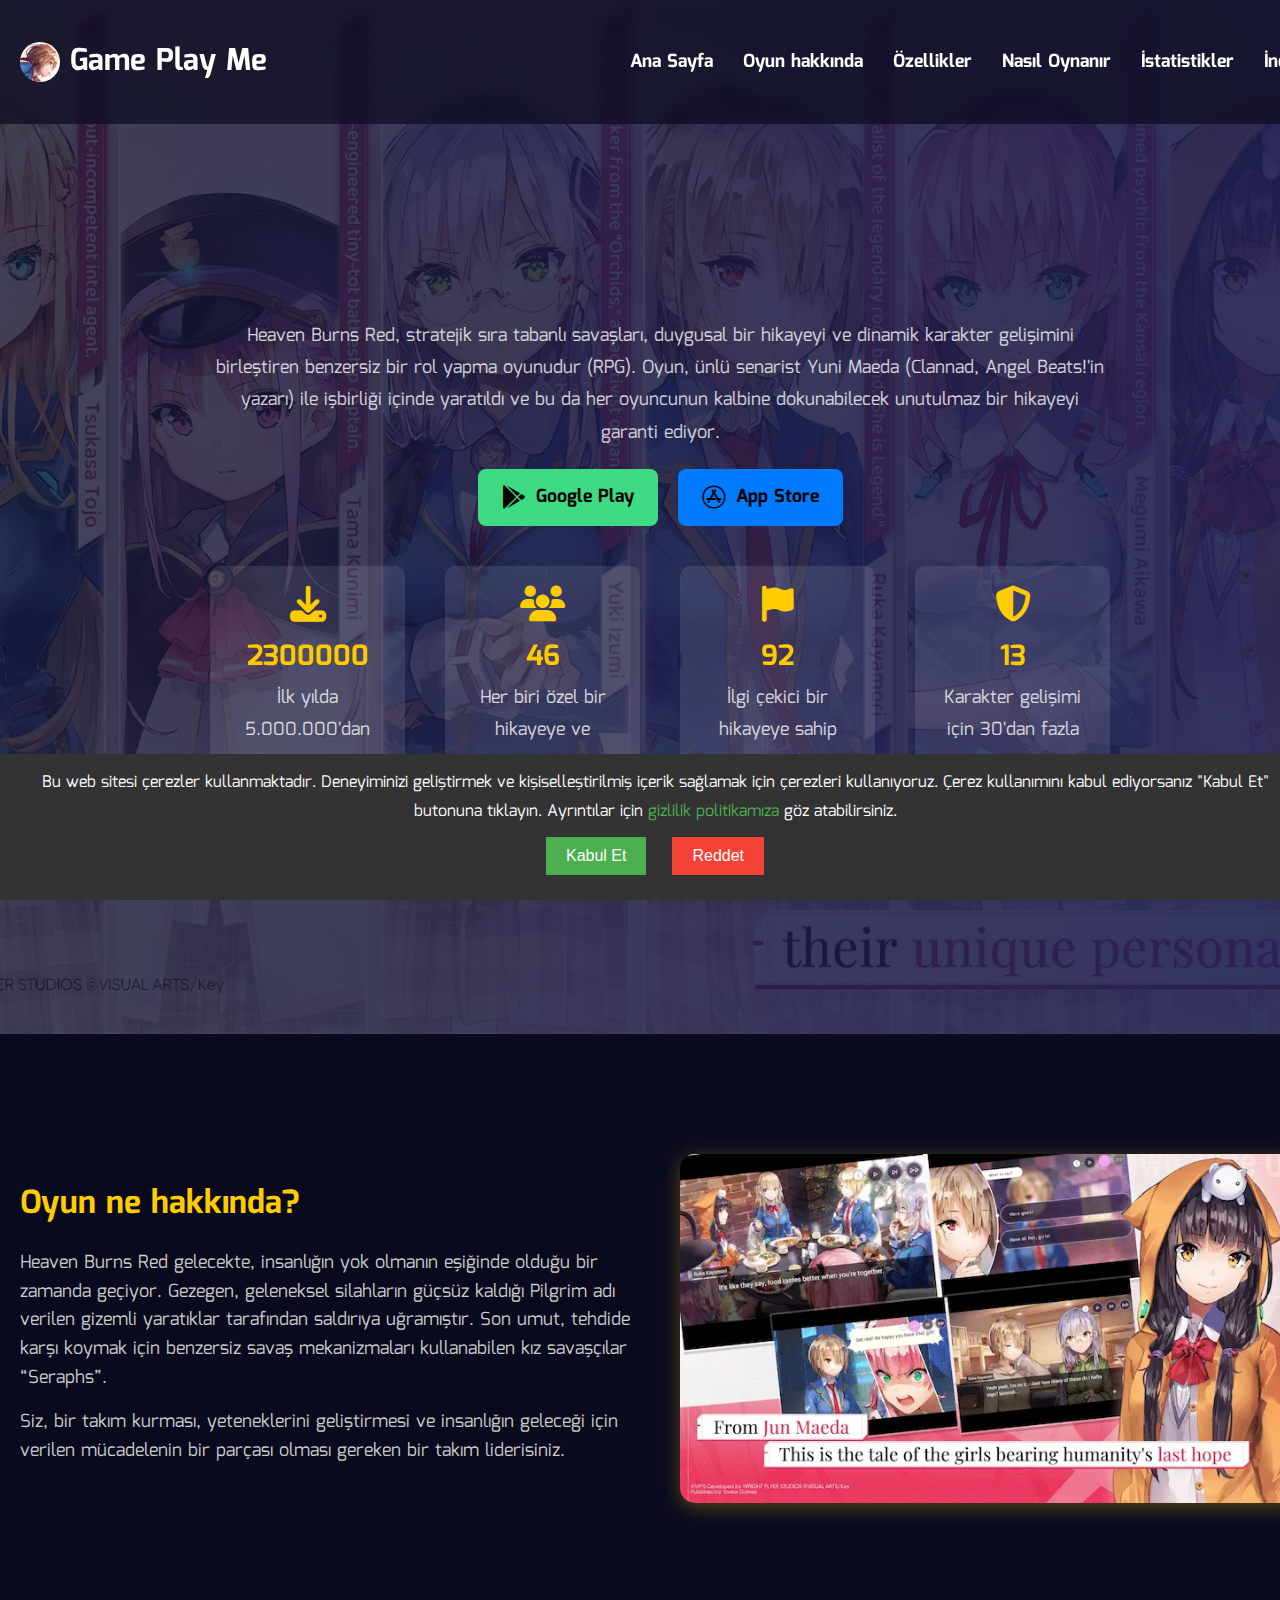
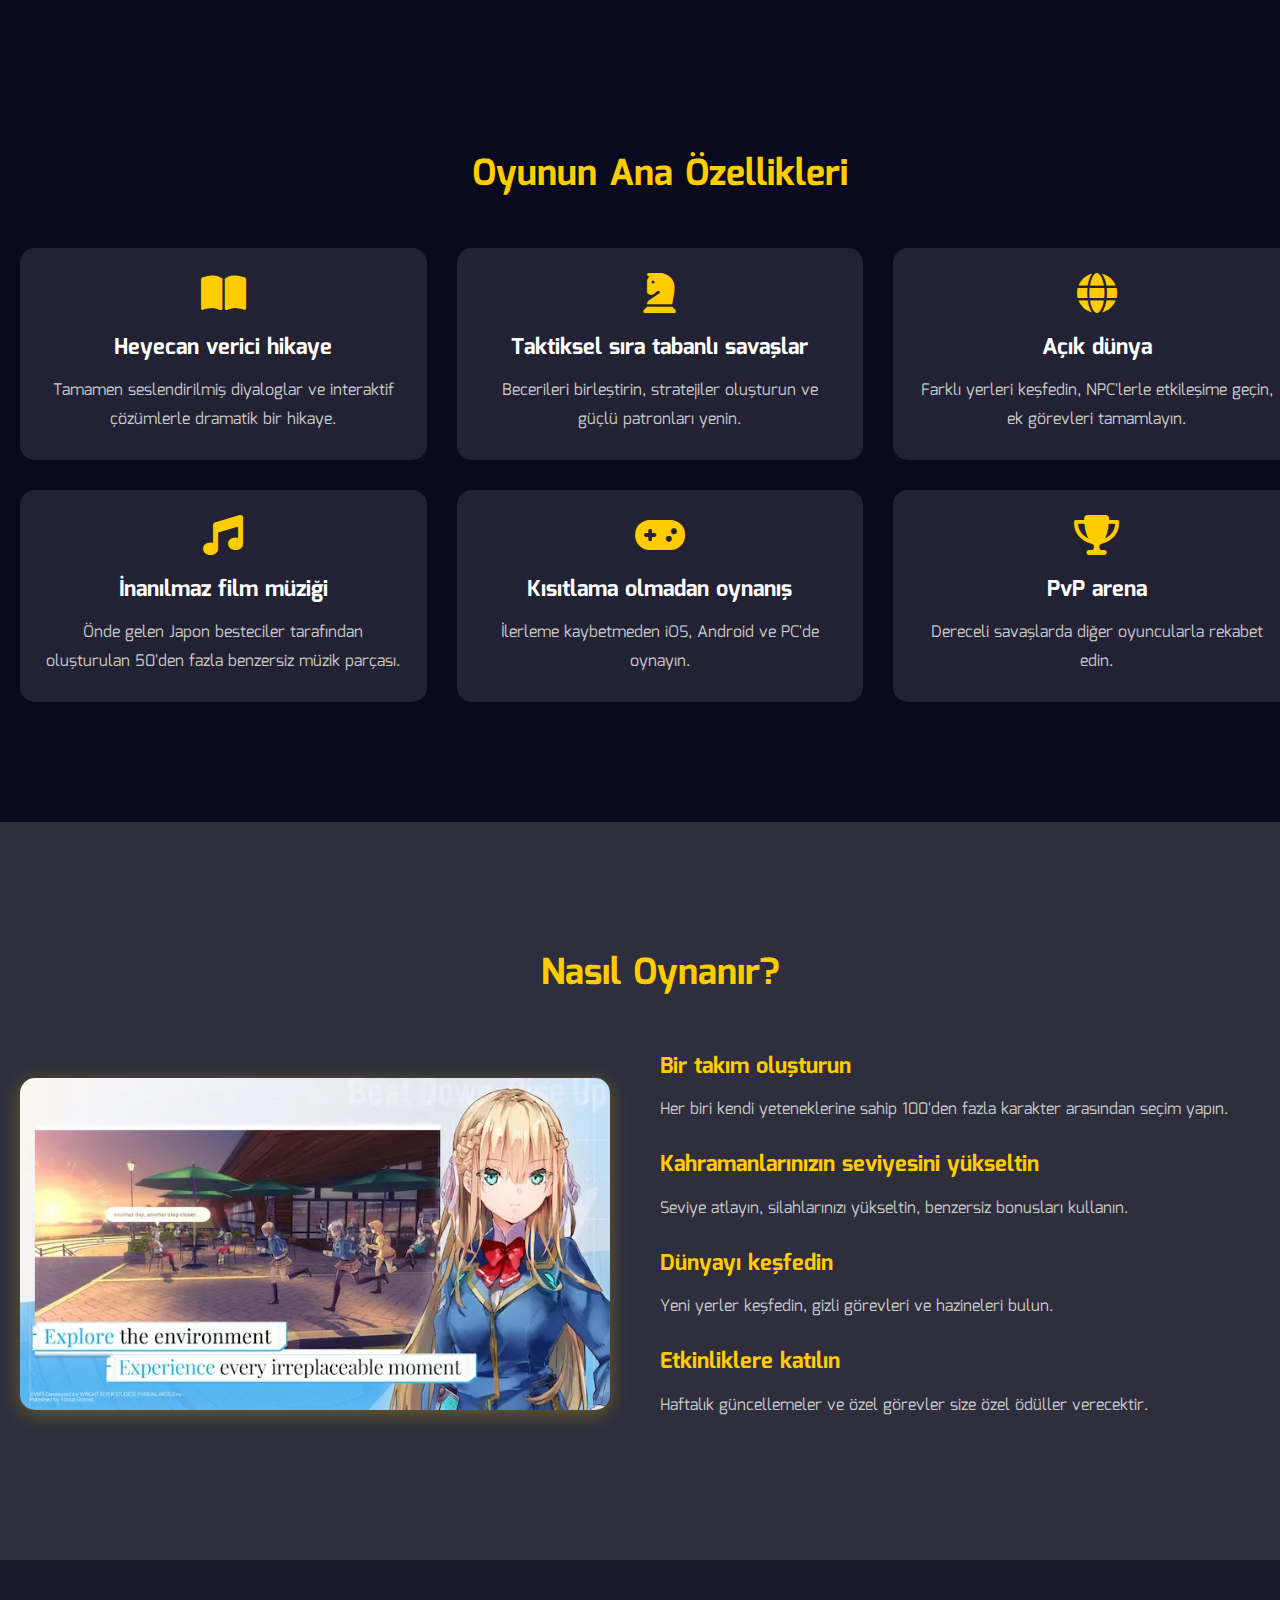
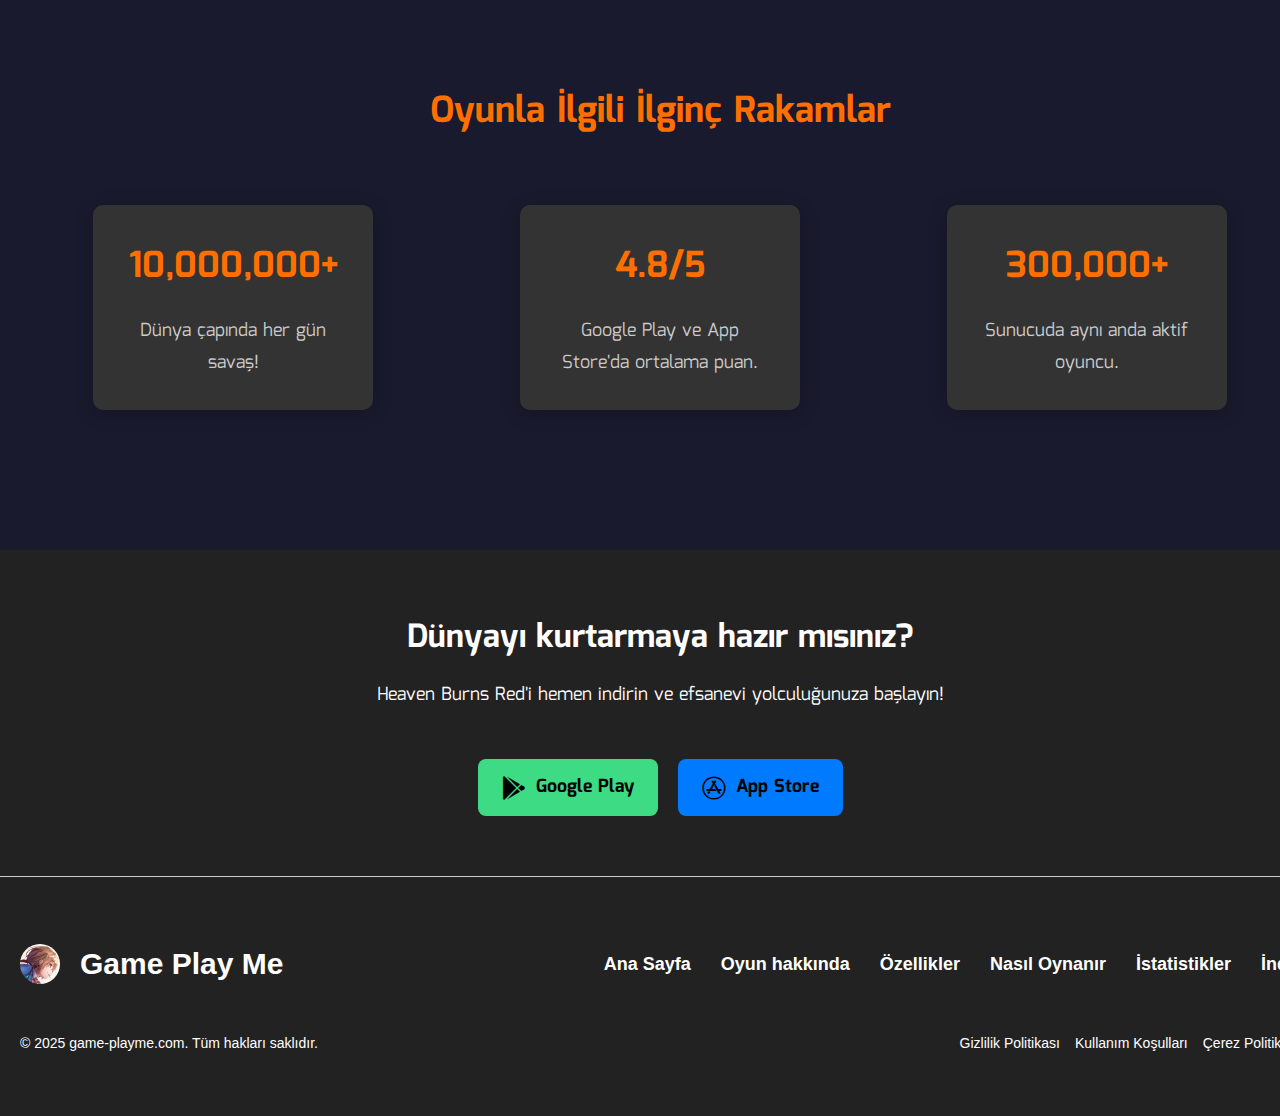
<file: index.html>
<!DOCTYPE html>
<html lang="tr">
  <head>
    <meta charset="UTF-8" />
    <meta name="viewport" content="width=device-width, initial-scale=1.0" />
    <meta
      name="description"
      content="Heaven Burns Red, efsanevi bir hikaye anlatımı ve stratejik RPG savaşlarını bir araya getiren sürükleyici bir mobil oyundur. Dünya yok olmanın eşiğindeyken, kahramanlarla dolu bir yolculuğa çıkın ve insanlığın kaderini değiştirin!"
    />
    <meta
      name="keywords"
      content="Heaven Burns Red, RPG, strateji oyunu, mobil oyun, anime oyunu, hikaye tabanlı oyun, savaş, karakter geliştirme, bilim kurgu, kahramanlar"
    />
    <meta name="author" content="Heaven Burns Red Takımı" />

    <meta
      property="og:title"
      content="Heaven Burns Red – Efsanevi Hikaye ve Stratejik Savaş RPG'si"
    />
    <meta name="robots" content="index, follow" />
    <link rel="shortcut icon" href="./img/logo.webp" type="image/x-icon" />
    <link rel="stylesheet" href="style.css" />
    <title>Heaven Burns Red – Efsanevi Hikaye ve Stratejik Savaş RPG'si</title>
    <script src="https://cdnjs.cloudflare.com/ajax/libs/gsap/3.12.2/gsap.min.js"></script>
  </head>
  <body>
    <header>
      <div class="container">
        <div class="header">
          <div class="logo">
            <a href="/"
              ><img src="./img/logo.webp" alt="Logo" loading="lazy" />Game Play
              Me</a
            >
          </div>
          <div class="menu">
            <nav id="nav-menu">
              <a href="/">Ana Sayfa</a>
              <a href="/#about">Oyun hakkında</a>
              <a href="/#features">Özellikler</a>
              <a href="/#how-to-play">Nasıl Oynanır</a>
              <a href="/#game-stats">İstatistikler</a>
              <a href="/#download">İndir</a>
            </nav>
          </div>

          <div class="burger-menu" id="burger-menu">
            <span class="burger-line"></span>
            <span class="burger-line"></span>
            <span class="burger-line"></span>
          </div>
        </div>
      </div>
    </header>
    <main>
      <section class="hero">
        <div class="container">
          <div class="hero-container">
            <div class="hero-text">
              <h1>Heaven Burns Red - Gelecek için mücadele hikayeniz!</h1>
              <p>
                Heaven Burns Red, stratejik sıra tabanlı savaşları, duygusal bir
                hikayeyi ve dinamik karakter gelişimini birleştiren benzersiz
                bir rol yapma oyunudur (RPG). Oyun, ünlü senarist Yuni Maeda
                (Clannad, Angel Beats!'in yazarı) ile işbirliği içinde yaratıldı
                ve bu da her oyuncunun kalbine dokunabilecek unutulmaz bir
                hikayeyi garanti ediyor.
              </p>
            </div>
            <div class="hero-button">
              <a
                target="_blank"
                class="button google-play"
                href="https://play.google.com/store/apps/details?id=com.YoStarEN.HBR"
              >
                <i class="fab fa-google-play"></i> Google Play
              </a>
              <a
                target="_blank"
                class="button app-store"
                href="https://apps.apple.com/us/app/heaven-burns-red/id6630372362"
              >
                <i class="fab fa-app-store"></i> App Store
              </a>
            </div>
            <div class="hero-stats">
              <div class="stat-item">
                <i class="fas fa-download"></i>
                <div class="stat-number" data-target="5000000">0</div>
                <p>İlk yılda 5.000.000'dan fazla indirildi!</p>
              </div>
              <div class="stat-item">
                <i class="fas fa-users"></i>
                <div class="stat-number" data-target="100">0</div>
                <p>
                  Her biri özel bir hikayeye ve becerilere sahip 100'den fazla
                  karakter.
                </p>
              </div>
              <div class="stat-item">
                <i class="fas fa-flag"></i>
                <div class="stat-number" data-target="200">0</div>
                <p>
                  İlgi çekici bir hikayeye sahip 200'den fazla kampanya
                  seviyesi.
                </p>
              </div>
              <div class="stat-item">
                <i class="fas fa-shield-alt"></i>
                <div class="stat-number" data-target="30">0</div>
                <p>
                  Karakter gelişimi için 30'dan fazla silah ve ekipman türü.
                </p>
              </div>
            </div>
          </div>
        </div>
      </section>
      <section id="about" class="about">
        <div class="container">
          <div class="about-container">
            <div class="about-text">
              <h2>Oyun ne hakkında?</h2>
              <p>
                Heaven Burns Red gelecekte, insanlığın yok olmanın eşiğinde
                olduğu bir zamanda geçiyor. Gezegen, geleneksel silahların
                güçsüz kaldığı Pilgrim adı verilen gizemli yaratıklar tarafından
                saldırıya uğramıştır. Son umut, tehdide karşı koymak için
                benzersiz savaş mekanizmaları kullanabilen kız savaşçılar
                “Seraphs”.
              </p>
              <p>
                Siz, bir takım kurması, yeteneklerini geliştirmesi ve insanlığın
                geleceği için verilen mücadelenin bir parçası olması gereken bir
                takım liderisiniz.
              </p>
            </div>
            <div class="about-img">
              <img src="./img/about.webp" alt="About image" loading="lazy" />
            </div>
          </div>
        </div>
      </section>
      <section id="features" class="features">
        <div class="container">
          <h2 class="section-title">Oyunun Ana Özellikleri</h2>
          <div class="features-grid">
            <div class="feature-item">
              <i class="fas fa-book-open"></i>
              <h3>Heyecan verici hikaye</h3>
              <p>
                Tamamen seslendirilmiş diyaloglar ve interaktif çözümlerle
                dramatik bir hikaye.
              </p>
            </div>
            <div class="feature-item">
              <i class="fas fa-chess-knight"></i>
              <h3>Taktiksel sıra tabanlı savaşlar</h3>
              <p>
                Becerileri birleştirin, stratejiler oluşturun ve güçlü
                patronları yenin.
              </p>
            </div>
            <div class="feature-item">
              <i class="fas fa-globe"></i>
              <h3>Açık dünya</h3>
              <p>
                Farklı yerleri keşfedin, NPC'lerle etkileşime geçin, ek
                görevleri tamamlayın.
              </p>
            </div>
            <div class="feature-item">
              <i class="fas fa-music"></i>
              <h3>İnanılmaz film müziği</h3>
              <p>
                Önde gelen Japon besteciler tarafından oluşturulan 50'den fazla
                benzersiz müzik parçası.
              </p>
            </div>
            <div class="feature-item">
              <i class="fas fa-gamepad"></i>
              <h3>Kısıtlama olmadan oynanış</h3>
              <p>İlerleme kaybetmeden iOS, Android ve PC'de oynayın.</p>
            </div>
            <div class="feature-item">
              <i class="fas fa-trophy"></i>
              <h3>PvP arena</h3>
              <p>Dereceli savaşlarda diğer oyuncularla rekabet edin.</p>
            </div>
          </div>
        </div>
      </section>
      <section id="how-to-play" class="how-to-play">
        <div class="container">
          <h2 class="section-title">Nasıl Oynanır?</h2>
          <div class="how-to-play-content">
            <div class="how-to-play-img">
              <img
                src="./img/how-to-play.webp"
                alt="How to play - image"
                loading="lazy"
              />
            </div>
            <div class="how-to-play-text">
              <div class="how-to-item">
                <h3>Bir takım oluşturun</h3>
                <p>
                  Her biri kendi yeteneklerine sahip 100'den fazla karakter
                  arasından seçim yapın.
                </p>
              </div>
              <div class="how-to-item">
                <h3>Kahramanlarınızın seviyesini yükseltin</h3>
                <p>
                  Seviye atlayın, silahlarınızı yükseltin, benzersiz bonusları
                  kullanın.
                </p>
              </div>
              <div class="how-to-item">
                <h3>Dünyayı keşfedin</h3>
                <p>
                  Yeni yerler keşfedin, gizli görevleri ve hazineleri bulun.
                </p>
              </div>
              <div class="how-to-item">
                <h3>Etkinliklere katılın</h3>
                <p>
                  Haftalık güncellemeler ve özel görevler size özel ödüller
                  verecektir.
                </p>
              </div>
            </div>
          </div>
        </div>
      </section>
      <section id="game-stats" class="unique-game-stats">
        <div class="container">
          <h2 class="stats-title">Oyunla İlgili İlginç Rakamlar</h2>
          <div class="stats-content">
            <div class="stat-box">
              <div class="stat-figure" data-target="10000000">10,000,000+</div>
              <p>Dünya çapında her gün savaş!</p>
            </div>
            <div class="stat-box">
              <div class="stat-figure" data-target="4.8">4.8/5</div>
              <p>Google Play ve App Store'da ortalama puan.</p>
            </div>
            <div class="stat-box">
              <div class="stat-figure" data-target="300000">300,000+</div>
              <p>Sunucuda aynı anda aktif oyuncu.</p>
            </div>
          </div>
        </div>
      </section>
      <section id="download" class="download">
        <div class="container">
          <div class="download-container">
            <div class="download-text">
              <h2>Dünyayı kurtarmaya hazır mısınız?</h2>
              <p>
                Heaven Burns Red'i hemen indirin ve efsanevi yolculuğunuza
                başlayın!
              </p>
            </div>
            <div class="hero-button">
              <a
                target="_blank"
                class="button google-play"
                href="https://play.google.com/store/apps/details?id=com.YoStarEN.HBR"
              >
                <i class="fab fa-google-play"></i> Google Play
              </a>
              <a
                target="_blank"
                class="button app-store"
                href="https://apps.apple.com/us/app/heaven-burns-red/id6630372362"
              >
                <i class="fab fa-app-store"></i> App Store
              </a>
            </div>
          </div>
        </div>
      </section>
    </main>
    <footer class="footer">
      <div class="container">
        <div class="header">
          <div class="logo">
            <a href="/"
              ><img src="./img/logo.webp" alt="Logo" loading="lazy" />Game Play
              Me</a
            >
          </div>
          <div class="menu">
            <nav id="nav-menu">
              <a href="/">Ana Sayfa</a>
              <a href="/#about">Oyun hakkında</a>
              <a href="/#features">Özellikler</a>
              <a href="/#how-to-play">Nasıl Oynanır</a>
              <a href="/#game-stats">İstatistikler</a>
              <a href="/#download">İndir</a>
            </nav>
          </div>
        </div>
        <div class="container-footer">
          <p>© 2025 game-playme.com. Tüm hakları saklıdır.</p>
          <div class="policy-menu">
            <nav>
              <a href="/privacy.html">Gizlilik Politikası </a
              ><a href="/terms.html">Kullanım Koşulları</a
              ><a href="/cookie.html">Çerez Politikası</a>
            </nav>
          </div>
        </div>
      </div>
    </footer>
    <div id="cookie-banner">
      <p>
        Bu web sitesi çerezler kullanmaktadır. Deneyiminizi geliştirmek ve
        kişiselleştirilmiş içerik sağlamak için çerezleri kullanıyoruz. Çerez
        kullanımını kabul ediyorsanız "Kabul Et" butonuna tıklayın. Ayrıntılar
        için
        <a href="/privacy.html" style="color: #4caf50">gizlilik politikamıza</a>
        göz atabilirsiniz.
      </p>
      <button id="accept-button">Kabul Et</button>
      <button id="decline-button" class="decline">Reddet</button>
    </div>

    <script>
      // Çerez onay durumu kontrol etme
      window.onload = function () {
        if (!localStorage.getItem("cookiesAccepted")) {
          document.getElementById("cookie-banner").style.display = "block";
        }
      };

      // Kabul et butonuna tıklandığında çerezleri kabul et
      document.getElementById("accept-button").onclick = function () {
        localStorage.setItem("cookiesAccepted", "true");
        document.getElementById("cookie-banner").style.display = "none";
      };

      // Reddet butonuna tıklandığında çerezleri reddet
      document.getElementById("decline-button").onclick = function () {
        localStorage.setItem("cookiesAccepted", "false");
        document.getElementById("cookie-banner").style.display = "none";
      };
    </script>
    <script src="burger.js" async></script>
    <script src="stat.js" async></script>
  </body>
</html>
</file>
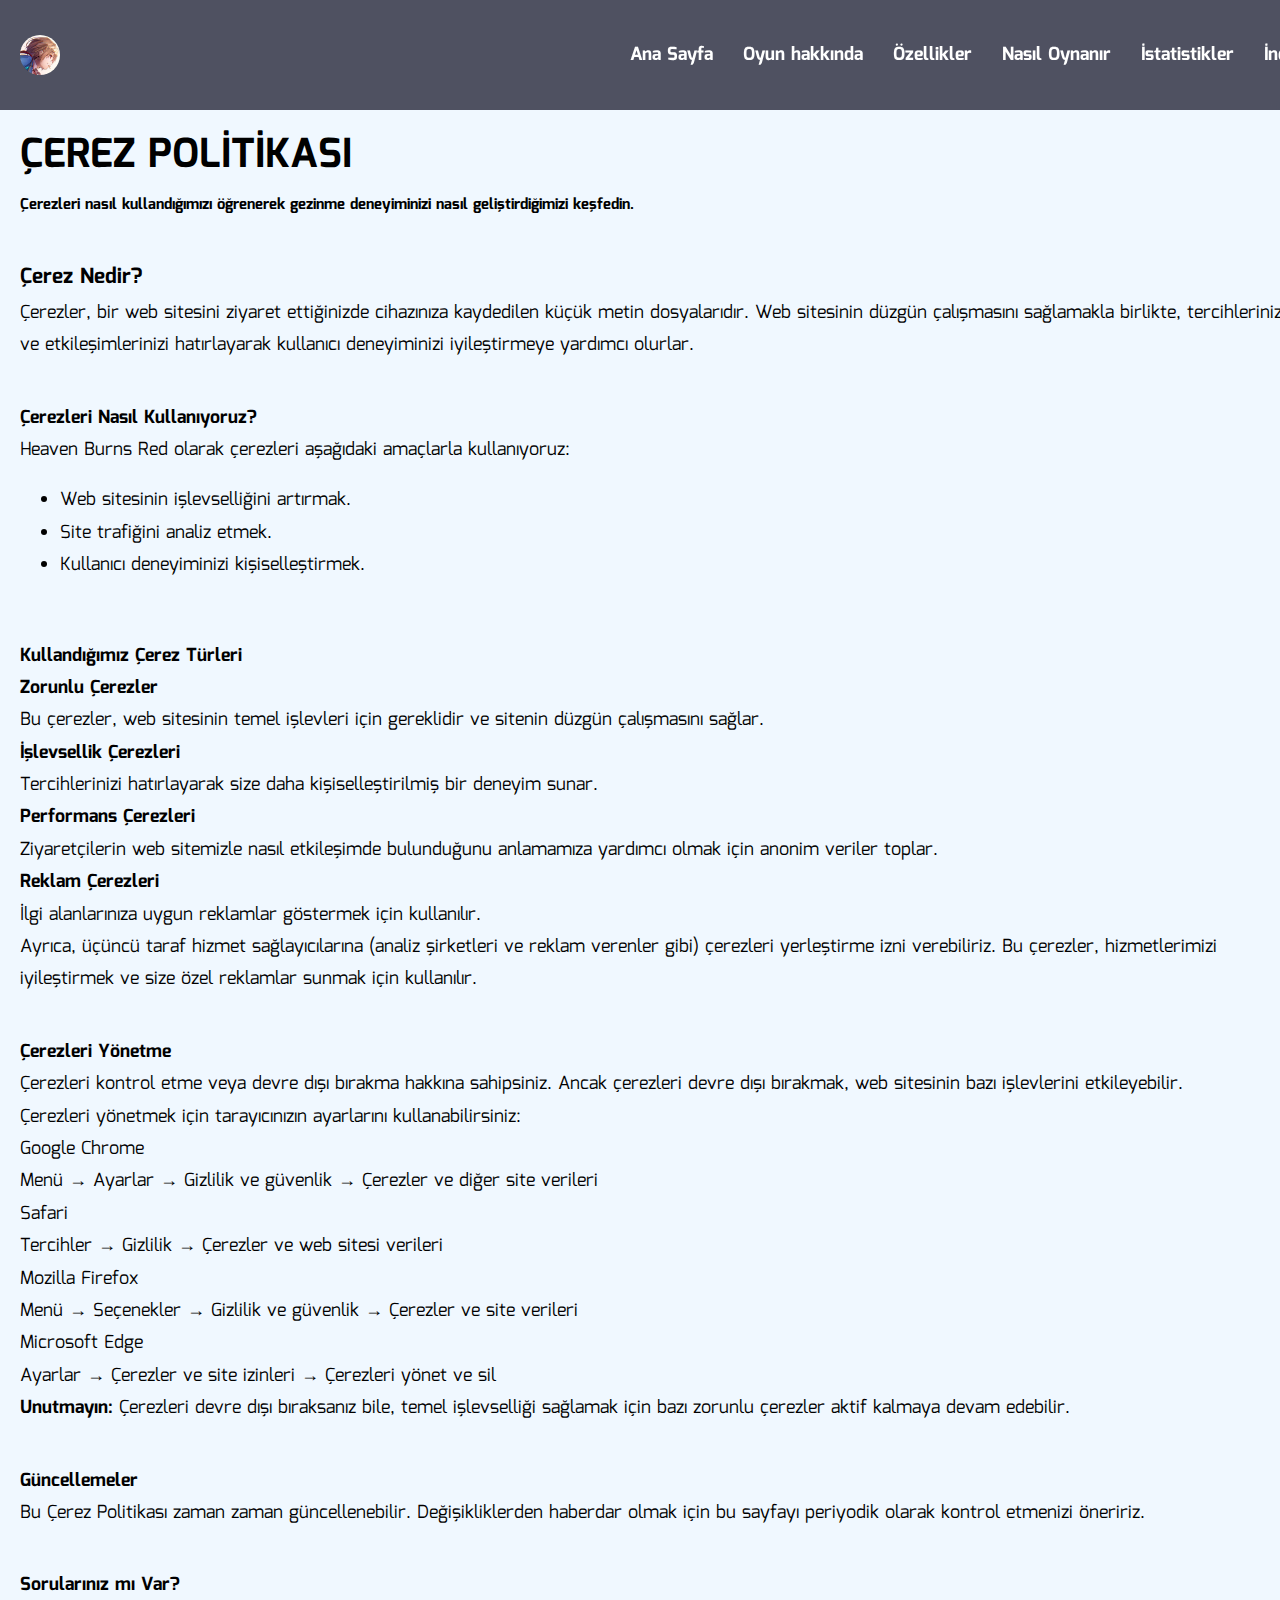
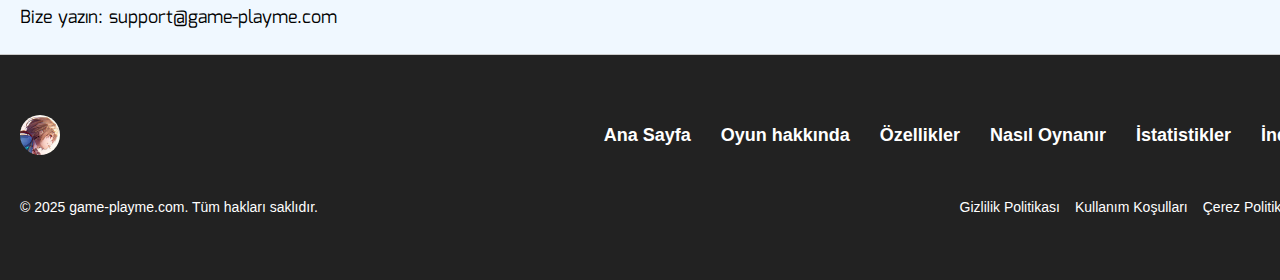
<file: cookie.html>
<!DOCTYPE html>
<html lang="tr">
  <head>
    <meta charset="UTF-8" />
    <meta name="viewport" content="width=device-width, initial-scale=1.0" />
    <link rel="shortcut icon" href="./img/logo.webp" type="image/x-icon" />
    <link rel="stylesheet" href="style.css" />
    <title>Kullanım Koşulları</title>
  </head>
  <body>
    <header>
      <div class="container">
        <div class="header">
          <div class="logo">
            <a href="/"><img src="./img/logo.webp" alt="Logo" loading="lazy"/></a>
          </div>
          <div class="menu">
            <nav id="nav-menu">
              <a href="/">Ana Sayfa</a>
              <a href="/#about">Oyun hakkında</a>
              <a href="/#features">Özellikler</a>
              <a href="/#how-to-play">Nasıl Oynanır</a>
              <a href="/#game-stats">İstatistikler</a>
              <a href="/#download">İndir</a>
            </nav>
          </div>

          <div class="burger-menu" id="burger-menu">
            <span class="burger-line"></span>
            <span class="burger-line"></span>
            <span class="burger-line"></span>
          </div>
        </div>
      </div>
    </header>

    <main>
      <div class="container" style="margin-top: 100px">
        <h2>ÇEREZ POLİTİKASI</h2>
        <h5 class="policy-text">
          Çerezleri nasıl kullandığımızı öğrenerek gezinme deneyiminizi nasıl
          geliştirdiğimizi keşfedin.
        </h5>
      </div>

      <div class="container">
        <h3>Çerez Nedir?</h3>
        <p>
          Çerezler, bir web sitesini ziyaret ettiğinizde cihazınıza kaydedilen
          küçük metin dosyalarıdır. Web sitesinin düzgün çalışmasını sağlamakla
          birlikte, tercihlerinizi ve etkileşimlerinizi hatırlayarak kullanıcı
          deneyiminizi iyileştirmeye yardımcı olurlar.
        </p>
      </div>

      <div class="container">
        <h4>Çerezleri Nasıl Kullanıyoruz?</h4>
        <p>
          Heaven Burns Red olarak çerezleri aşağıdaki amaçlarla
          kullanıyoruz:
        </p>
        <ul>
          <li>Web sitesinin işlevselliğini artırmak.</li>
          <li>Site trafiğini analiz etmek.</li>
          <li>Kullanıcı deneyiminizi kişiselleştirmek.</li>
        </ul>
      </div>

      <div class="container">
        <h4>Kullandığımız Çerez Türleri</h4>
        <div class="container-column">
          <div class="container-block-items">
            <div class="container-block-item">
              <h4>Zorunlu Çerezler</h4>
              <p>
                Bu çerezler, web sitesinin temel işlevleri için gereklidir ve
                sitenin düzgün çalışmasını sağlar.
              </p>
            </div>
            <div class="container-block-item">
              <h4>İşlevsellik Çerezleri</h4>
              <p>
                Tercihlerinizi hatırlayarak size daha kişiselleştirilmiş bir
                deneyim sunar.
              </p>
            </div>
          </div>

          <div class="container-block-items">
            <div class="container-block-item">
              <h4>Performans Çerezleri</h4>
              <p>
                Ziyaretçilerin web sitemizle nasıl etkileşimde bulunduğunu
                anlamamıza yardımcı olmak için anonim veriler toplar.
              </p>
            </div>
            <div class="container-block-item">
              <h4>Reklam Çerezleri</h4>
              <p>
                İlgi alanlarınıza uygun reklamlar göstermek için kullanılır.
              </p>
            </div>
          </div>
        </div>
        <p>
          Ayrıca, üçüncü taraf hizmet sağlayıcılarına (analiz şirketleri ve
          reklam verenler gibi) çerezleri yerleştirme izni verebiliriz. Bu
          çerezler, hizmetlerimizi iyileştirmek ve size özel reklamlar sunmak
          için kullanılır.
        </p>
      </div>

      <div class="container">
        <h4>Çerezleri Yönetme</h4>
        <p>
          Çerezleri kontrol etme veya devre dışı bırakma hakkına sahipsiniz.
          Ancak çerezleri devre dışı bırakmak, web sitesinin bazı işlevlerini
          etkileyebilir.
        </p>
        <p>
          Çerezleri yönetmek için tarayıcınızın ayarlarını kullanabilirsiniz:
        </p>

        <div class="container-arrs">
          <div class="container-arr">
            <div class="arr-text">Google Chrome</div>
            <p>
              Menü → Ayarlar → Gizlilik ve güvenlik → Çerezler ve diğer site
              verileri
            </p>
          </div>
          <div class="container-arr">
            <div class="arr-text">Safari</div>
            <p>Tercihler → Gizlilik → Çerezler ve web sitesi verileri</p>
          </div>
        </div>

        <div class="container-arrs">
          <div class="container-arr">
            <div class="arr-text">Mozilla Firefox</div>
            <p>
              Menü → Seçenekler → Gizlilik ve güvenlik → Çerezler ve site
              verileri
            </p>
          </div>
          <div class="container-arr">
            <div class="arr-text">Microsoft Edge</div>
            <p>Ayarlar → Çerezler ve site izinleri → Çerezleri yönet ve sil</p>
          </div>
        </div>

        <div class="unut">
          <b>Unutmayın:</b> Çerezleri devre dışı bıraksanız bile, temel
          işlevselliği sağlamak için bazı zorunlu çerezler aktif kalmaya devam
          edebilir.
        </div>
      </div>

      <div class="container">
        <h4>Güncellemeler</h4>
        <p>
          Bu Çerez Politikası zaman zaman güncellenebilir. Değişikliklerden
          haberdar olmak için bu sayfayı periyodik olarak kontrol etmenizi
          öneririz.
        </p>
      </div>

      <div class="container">
        <h4>Sorularınız mı Var?</h4>
        <p>
          Bize yazın:
          <a href="mailto:support@game-playme.com"
            >support@game-playme.com</a
          >
        </p>
      </div>
    </main>
    <footer class="footer">
      <div class="container">
        <div class="header">
          <div class="logo">
            <a href="/"><img src="./img/logo.webp" alt="Logo" loading="lazy"/></a>
          </div>
          <div class="menu">
            <nav id="nav-menu">
              <a href="/">Ana Sayfa</a>
              <a href="/#about">Oyun hakkında</a>
              <a href="/#features">Özellikler</a>
              <a href="/#how-to-play">Nasıl Oynanır</a>
              <a href="/#game-stats">İstatistikler</a>
              <a href="/#download">İndir</a>
            </nav>
          </div>

          <div class="burger-menu" id="burger-menu">
            <span class="burger-line"></span>
            <span class="burger-line"></span>
            <span class="burger-line"></span>
          </div>
        </div>
        <div class="container-footer">
          <p>© 2025 game-playme.com. Tüm hakları saklıdır.</p>
          <div class="policy-menu">
            <nav>
              <a href="/privacy.html">Gizlilik Politikası </a
              ><a href="/terms.html">Kullanım Koşulları</a
              ><a href="/cookie.html">Çerez Politikası</a>
            </nav>
          </div>
        </div>
      </div>
    </footer>
    <script src="burger.js"></script>
  </body>
</html>
</file>
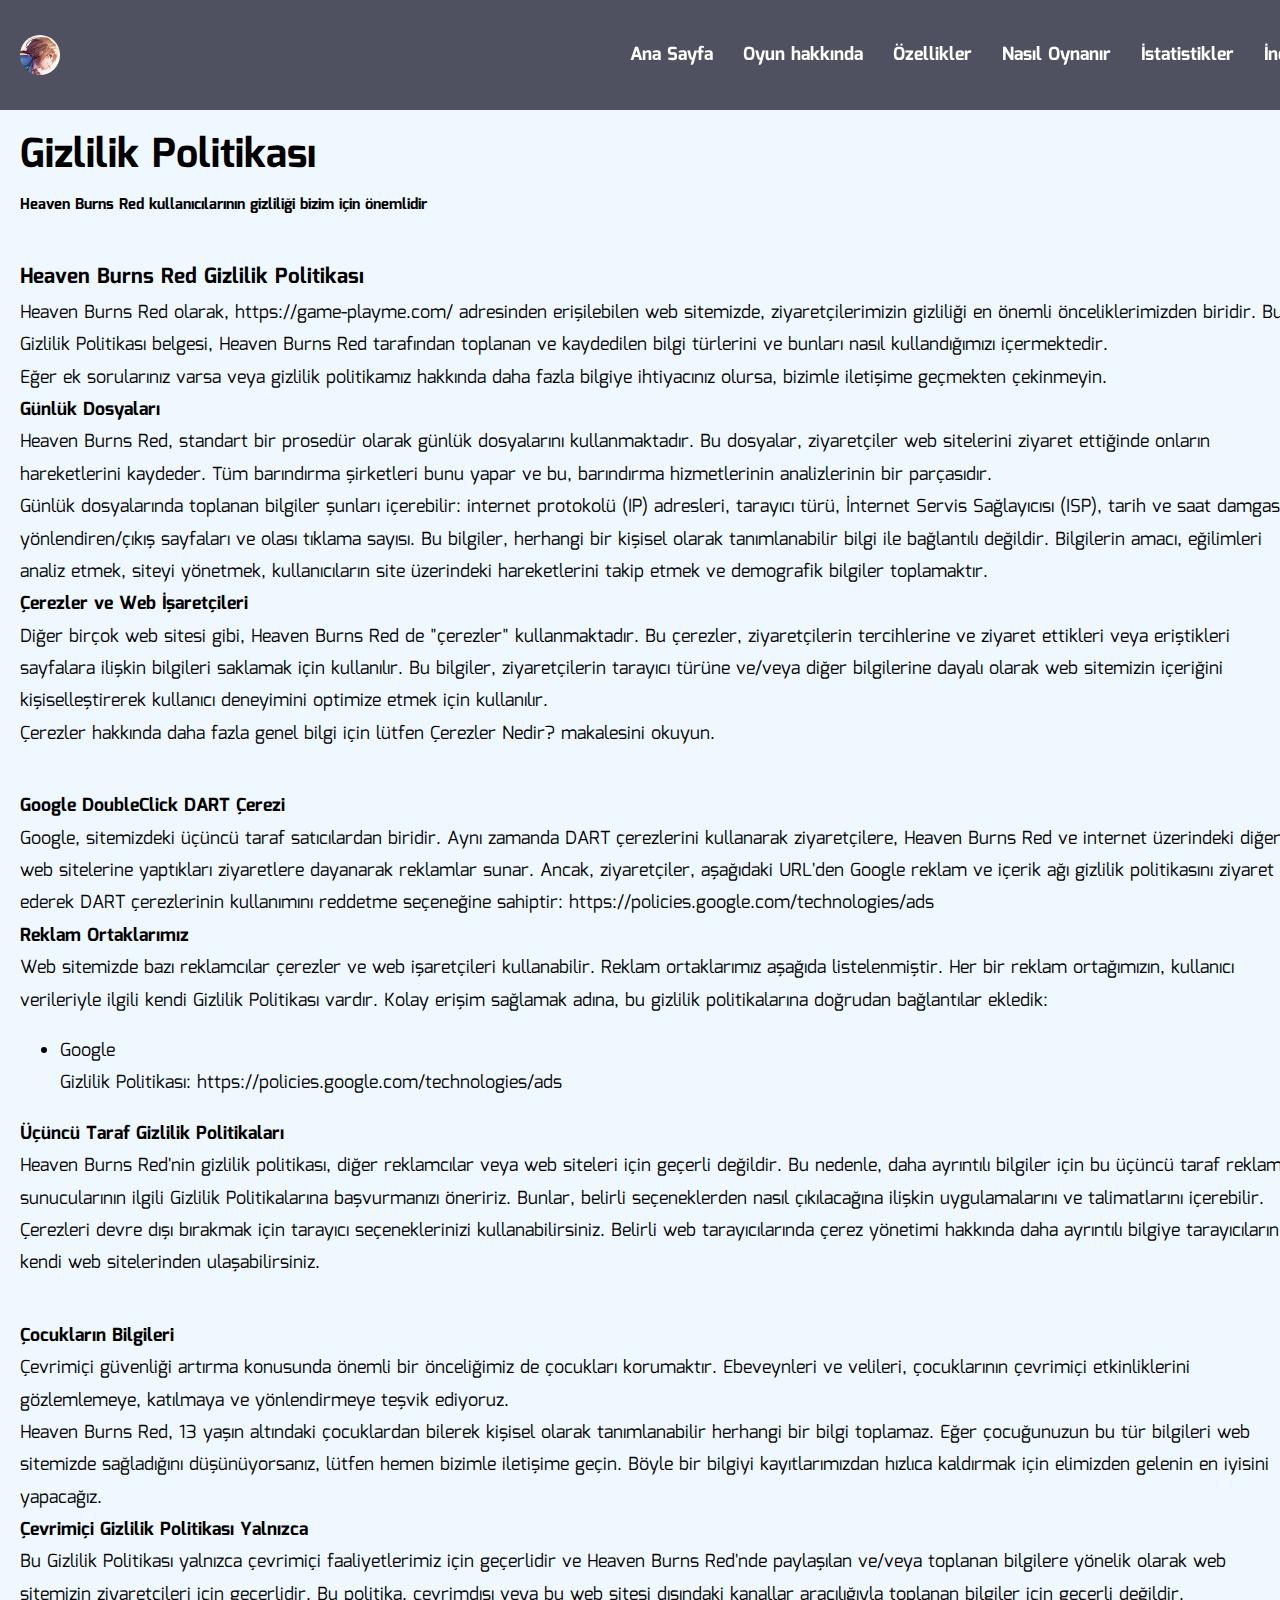
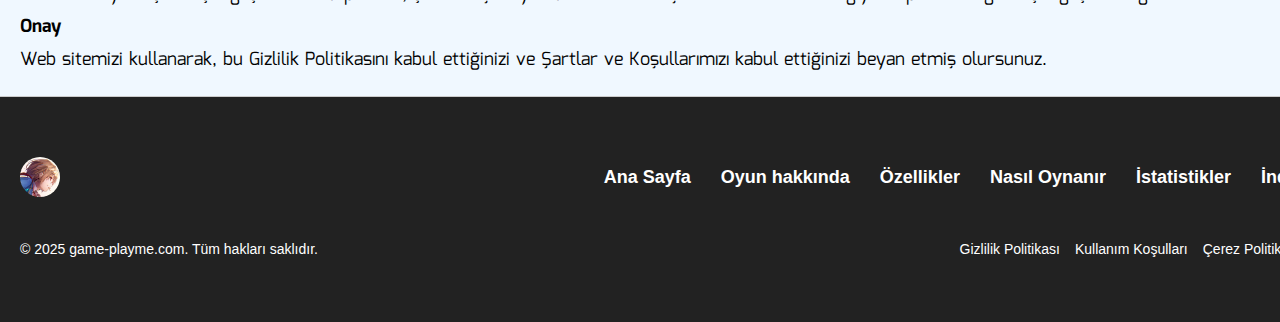
<file: privacy.html>
<!DOCTYPE html>
<html lang="tr">
  <head>
    <meta charset="UTF-8" />
    <meta name="viewport" content="width=device-width, initial-scale=1.0" />
    <link rel="shortcut icon" href="./img/logo.webp" type="image/x-icon" />
    <link rel="stylesheet" href="style.css" />
    <title>Gizlilik Politikası - Heaven Burns Red</title>
    <!-- Added clarity for title -->
  </head>
  <body>
    <header>
      <div class="container">
        <div class="header">
          <div class="logo">
            <a href="/"
              ><img src="./img/logo.webp" alt="Logo" loading="lazy"
            /></a>
          </div>
          <div class="menu">
            <div class="menu">
              <nav id="nav-menu">
                <a href="/">Ana Sayfa</a>
                <a href="/#about">Oyun hakkında</a>
                <a href="/#features">Özellikler</a>
                <a href="/#how-to-play">Nasıl Oynanır</a>
                <a href="/#game-stats">İstatistikler</a>
                <a href="/#download">İndir</a>
              </nav>
            </div>

            <div class="burger-menu" id="burger-menu">
              <span class="burger-line"></span>
              <span class="burger-line"></span>
              <span class="burger-line"></span>
            </div>
          </div>
        </div>
      </div>
    </header>
    <main>
      <div class="container" style="margin-top: 100px">
        <h2>Gizlilik Politikası</h2>
        <h5 class="policy-text">
          Heaven Burns Red kullanıcılarının gizliliği bizim için önemlidir
        </h5>
      </div>
      <div class="container">
        <h3>Heaven Burns Red Gizlilik Politikası</h3>
        <p>
          Heaven Burns Red olarak, https://game-playme.com/ adresinden
          erişilebilen web sitemizde, ziyaretçilerimizin gizliliği en önemli
          önceliklerimizden biridir. Bu Gizlilik Politikası belgesi, Heaven
          Burns Red tarafından toplanan ve kaydedilen bilgi türlerini ve bunları
          nasıl kullandığımızı içermektedir.
        </p>
        <p>
          Eğer ek sorularınız varsa veya gizlilik politikamız hakkında daha
          fazla bilgiye ihtiyacınız olursa, bizimle iletişime geçmekten
          çekinmeyin.
        </p>
        <h4>Günlük Dosyaları</h4>
        <p>
          Heaven Burns Red, standart bir prosedür olarak günlük dosyalarını
          kullanmaktadır. Bu dosyalar, ziyaretçiler web sitelerini ziyaret
          ettiğinde onların hareketlerini kaydeder. Tüm barındırma şirketleri
          bunu yapar ve bu, barındırma hizmetlerinin analizlerinin bir
          parçasıdır.
        </p>
        <p>
          Günlük dosyalarında toplanan bilgiler şunları içerebilir: internet
          protokolü (IP) adresleri, tarayıcı türü, İnternet Servis Sağlayıcısı
          (ISP), tarih ve saat damgası, yönlendiren/çıkış sayfaları ve olası
          tıklama sayısı. Bu bilgiler, herhangi bir kişisel olarak
          tanımlanabilir bilgi ile bağlantılı değildir. Bilgilerin amacı,
          eğilimleri analiz etmek, siteyi yönetmek, kullanıcıların site
          üzerindeki hareketlerini takip etmek ve demografik bilgiler
          toplamaktır.
        </p>
        <div class="container-block">
          <h4>Çerezler ve Web İşaretçileri</h4>
          <p>
            Diğer birçok web sitesi gibi, Heaven Burns Red de "çerezler"
            kullanmaktadır. Bu çerezler, ziyaretçilerin tercihlerine ve ziyaret
            ettikleri veya eriştikleri sayfalara ilişkin bilgileri saklamak için
            kullanılır. Bu bilgiler, ziyaretçilerin tarayıcı türüne ve/veya
            diğer bilgilerine dayalı olarak web sitemizin içeriğini
            kişiselleştirerek kullanıcı deneyimini optimize etmek için
            kullanılır.
          </p>
          <p>
            Çerezler hakkında daha fazla genel bilgi için lütfen Çerezler Nedir?
            makalesini okuyun.
          </p>
        </div>
      </div>
      <div class="container">
        <div class="container-block">
          <h4>Google DoubleClick DART Çerezi</h4>
          <p>
            Google, sitemizdeki üçüncü taraf satıcılardan biridir. Aynı zamanda
            DART çerezlerini kullanarak ziyaretçilere, Heaven Burns Red ve
            internet üzerindeki diğer web sitelerine yaptıkları ziyaretlere
            dayanarak reklamlar sunar. Ancak, ziyaretçiler, aşağıdaki URL'den
            Google reklam ve içerik ağı gizlilik politikasını ziyaret ederek
            DART çerezlerinin kullanımını reddetme seçeneğine sahiptir:
            <a
              href="https://policies.google.com/technologies/ads"
              target="_blank"
              rel="noopener noreferrer"
              >https://policies.google.com/technologies/ads</a
            >
          </p>
        </div>
        <div class="container-block">
          <h4>Reklam Ortaklarımız</h4>
          <p>
            Web sitemizde bazı reklamcılar çerezler ve web işaretçileri
            kullanabilir. Reklam ortaklarımız aşağıda listelenmiştir. Her bir
            reklam ortağımızın, kullanıcı verileriyle ilgili kendi Gizlilik
            Politikası vardır. Kolay erişim sağlamak adına, bu gizlilik
            politikalarına doğrudan bağlantılar ekledik:
          </p>
          <ul>
            <li>Google</li>
            <p>
              Gizlilik Politikası:
              <a
                href="https://policies.google.com/technologies/ads"
                target="_blank"
                rel="noopener noreferrer"
                >https://policies.google.com/technologies/ads</a
              >
            </p>
          </ul>
        </div>
        <div class="container-block">
          <h4>Üçüncü Taraf Gizlilik Politikaları</h4>
          <p>
            Heaven Burns Red'nin gizlilik politikası, diğer reklamcılar veya web
            siteleri için geçerli değildir. Bu nedenle, daha ayrıntılı bilgiler
            için bu üçüncü taraf reklam sunucularının ilgili Gizlilik
            Politikalarına başvurmanızı öneririz. Bunlar, belirli seçeneklerden
            nasıl çıkılacağına ilişkin uygulamalarını ve talimatlarını
            içerebilir.
          </p>
          <p>
            Çerezleri devre dışı bırakmak için tarayıcı seçeneklerinizi
            kullanabilirsiniz. Belirli web tarayıcılarında çerez yönetimi
            hakkında daha ayrıntılı bilgiye tarayıcıların kendi web sitelerinden
            ulaşabilirsiniz.
          </p>
        </div>
      </div>
      <div class="container">
        <h4>Çocukların Bilgileri</h4>
        <p>
          Çevrimiçi güvenliği artırma konusunda önemli bir önceliğimiz de
          çocukları korumaktır. Ebeveynleri ve velileri, çocuklarının çevrimiçi
          etkinliklerini gözlemlemeye, katılmaya ve yönlendirmeye teşvik
          ediyoruz.
        </p>
        <p>
          Heaven Burns Red, 13 yaşın altındaki çocuklardan bilerek kişisel
          olarak tanımlanabilir herhangi bir bilgi toplamaz. Eğer çocuğunuzun bu
          tür bilgileri web sitemizde sağladığını düşünüyorsanız, lütfen hemen
          bizimle iletişime geçin. Böyle bir bilgiyi kayıtlarımızdan hızlıca
          kaldırmak için elimizden gelenin en iyisini yapacağız.
        </p>
        <div class="container-block">
          <h4>Çevrimiçi Gizlilik Politikası Yalnızca</h4>
          <p>
            Bu Gizlilik Politikası yalnızca çevrimiçi faaliyetlerimiz için
            geçerlidir ve Heaven Burns Red'nde paylaşılan ve/veya toplanan
            bilgilere yönelik olarak web sitemizin ziyaretçileri için
            geçerlidir. Bu politika, çevrimdışı veya bu web sitesi dışındaki
            kanallar aracılığıyla toplanan bilgiler için geçerli değildir.
          </p>
        </div>
        <div class="container-block">
          <h4>Onay</h4>
          <p>
            Web sitemizi kullanarak, bu Gizlilik Politikasını kabul ettiğinizi
            ve Şartlar ve Koşullarımızı kabul ettiğinizi beyan etmiş olursunuz.
          </p>
        </div>
      </div>
    </main>

    <footer class="footer">
      <div class="container">
        <div class="header">
          <div class="logo">
            <a href="/"
              ><img src="./img/logo.webp" alt="Logo" loading="lazy"
            /></a>
          </div>
          <div class="menu">
            <nav id="nav-menu">
              <a href="/">Ana Sayfa</a>
              <a href="/#about">Oyun hakkında</a>
              <a href="/#features">Özellikler</a>
              <a href="/#how-to-play">Nasıl Oynanır</a>
              <a href="/#game-stats">İstatistikler</a>
              <a href="/#download">İndir</a>
            </nav>
          </div>
        </div>
        <div class="container-footer">
          <p>© 2025 game-playme.com. Tüm hakları saklıdır.</p>
          <div class="policy-menu">
            <nav>
              <a href="/privacy.html">Gizlilik Politikası </a
              ><a href="/terms.html">Kullanım Koşulları</a
              ><a href="/cookie.html">Çerez Politikası</a>
            </nav>
          </div>
        </div>
      </div>
    </footer>
    <script src="burger.js"></script>
  </body>
</html>
</file>
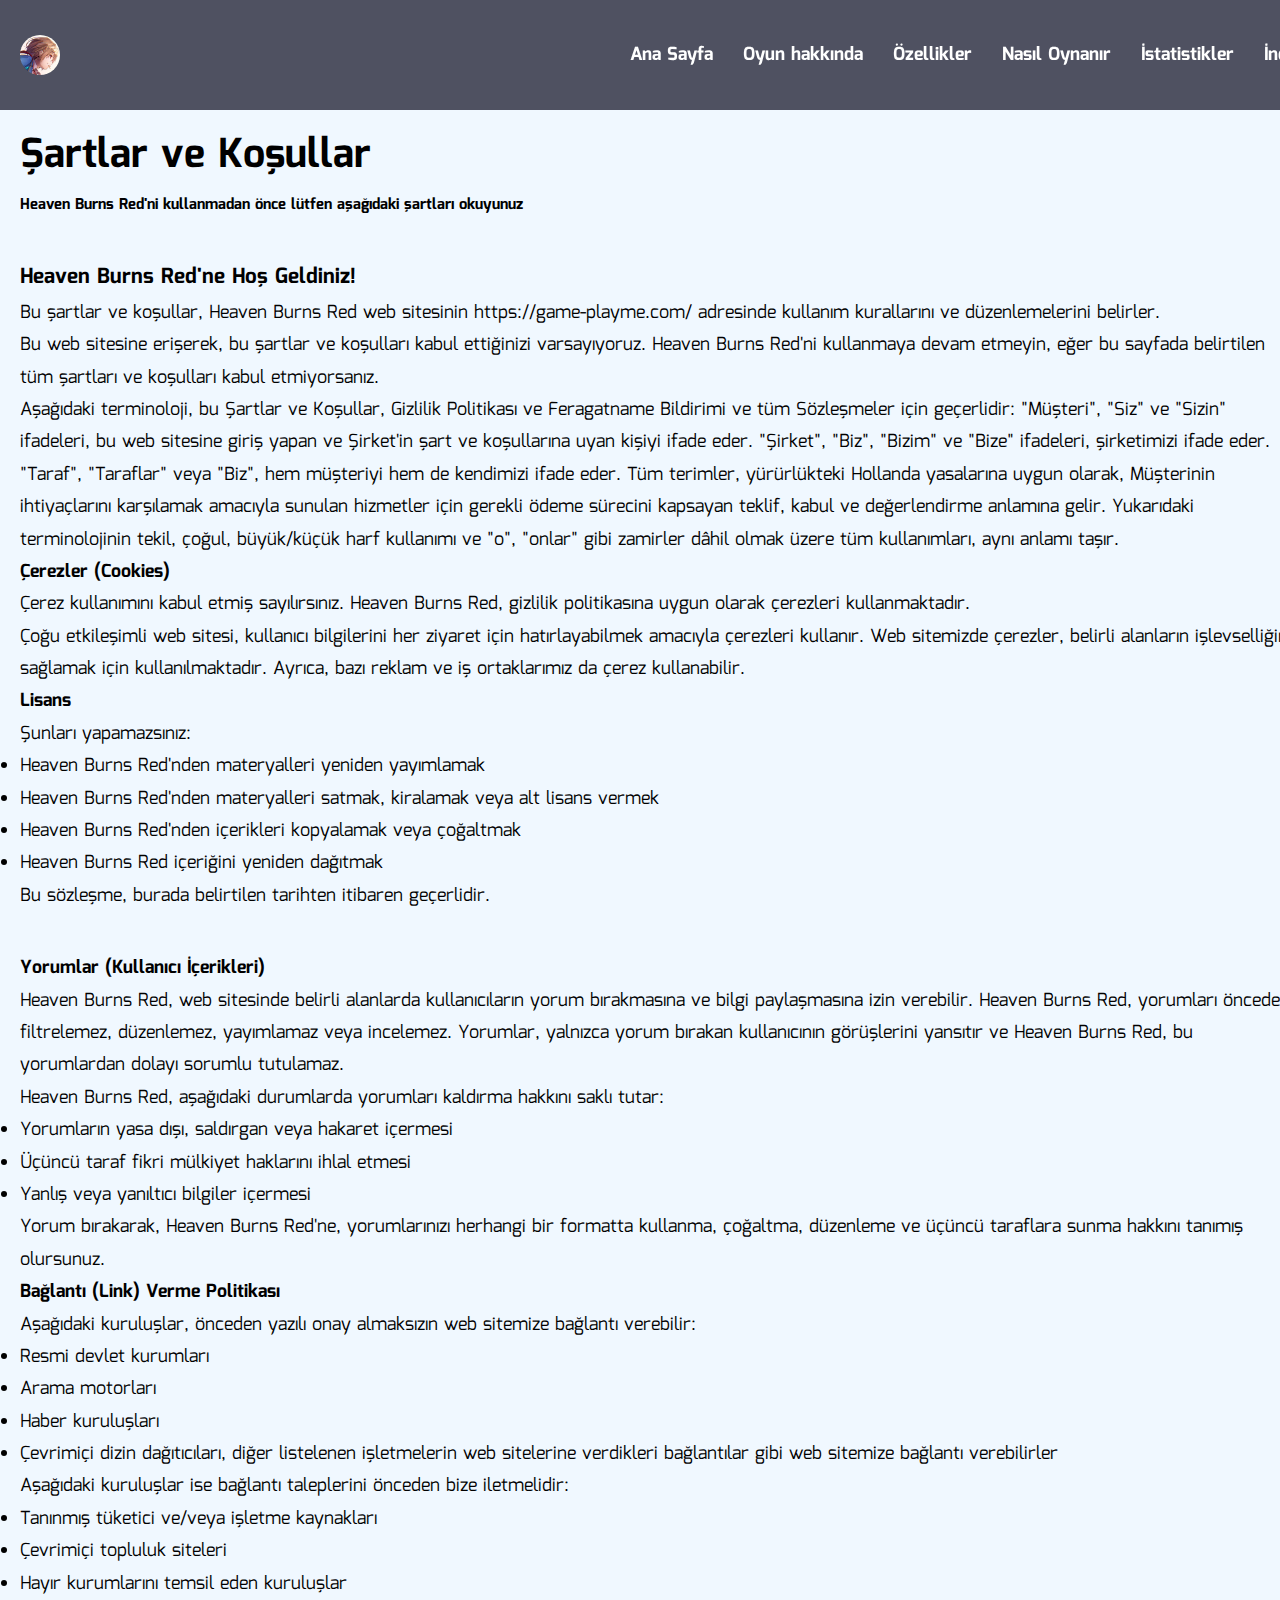
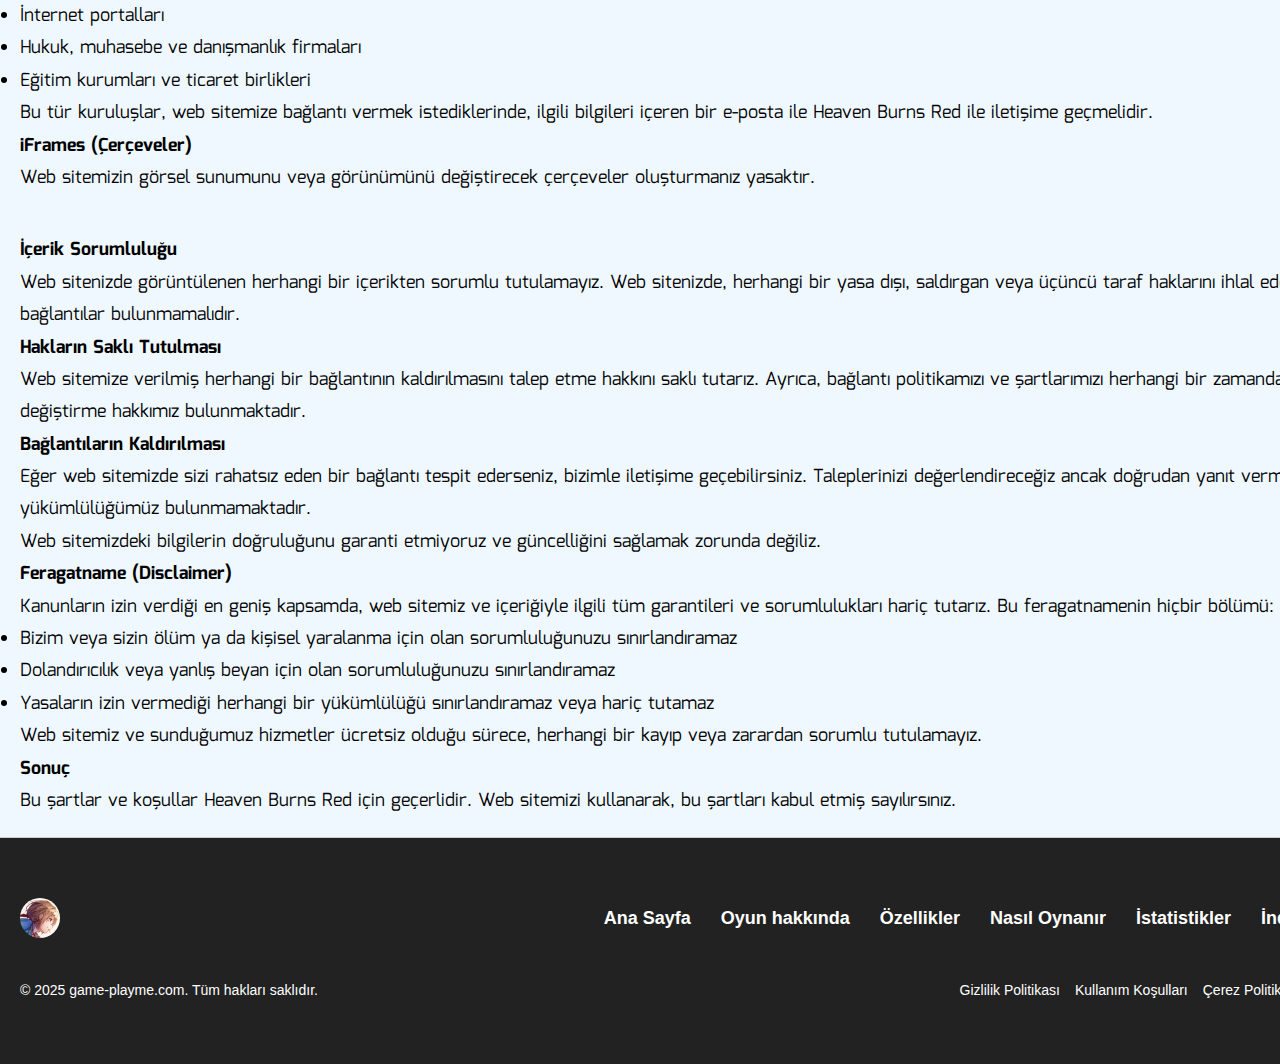
<file: terms.html>
<!DOCTYPE html>
<html lang="tr">
  <head>
    <meta charset="UTF-8" />
    <meta name="viewport" content="width=device-width, initial-scale=1.0" />
    <link rel="shortcut icon" href="./img/logo.webp" type="image/x-icon" />
    <link rel="stylesheet" href="style.css" />
    <title>Kullanım Koşulları</title>
  </head>
  <body>
    <header>
      <div class="container">
        <div class="header">
          <div class="logo">
            <a href="/"
              ><img src="./img/logo.webp" alt="Logo" loading="lazy"
            /></a>
          </div>
          <div class="menu">
            <nav id="nav-menu">
              <a href="/">Ana Sayfa</a>
              <a href="/#about">Oyun hakkında</a>
              <a href="/#features">Özellikler</a>
              <a href="/#how-to-play">Nasıl Oynanır</a>
              <a href="/#game-stats">İstatistikler</a>
              <a href="/#download">İndir</a>
            </nav>
          </div>

          <div class="burger-menu" id="burger-menu">
            <span class="burger-line"></span>
            <span class="burger-line"></span>
            <span class="burger-line"></span>
          </div>
        </div>
      </div>
    </header>
    <main>
      <div class="container"  style="margin-top: 100px">
        <h2>Şartlar ve Koşullar</h2>
        <h5 class="policy-text">
          Heaven Burns Red'ni kullanmadan önce lütfen aşağıdaki şartları
          okuyunuz
        </h5>
      </div>
      <div class="container">
        <h3>Heaven Burns Red'ne Hoş Geldiniz!</h3>
        <p>
          Bu şartlar ve koşullar, Heaven Burns Red web sitesinin
          https://game-playme.com/ adresinde kullanım kurallarını ve
          düzenlemelerini belirler.
        </p>
        <p>
          Bu web sitesine erişerek, bu şartlar ve koşulları kabul ettiğinizi
          varsayıyoruz. Heaven Burns Red'ni kullanmaya devam etmeyin, eğer bu
          sayfada belirtilen tüm şartları ve koşulları kabul etmiyorsanız.
        </p>
        <p>
          Aşağıdaki terminoloji, bu Şartlar ve Koşullar, Gizlilik Politikası ve
          Feragatname Bildirimi ve tüm Sözleşmeler için geçerlidir: "Müşteri",
          "Siz" ve "Sizin" ifadeleri, bu web sitesine giriş yapan ve Şirket'in
          şart ve koşullarına uyan kişiyi ifade eder. "Şirket", "Biz", "Bizim"
          ve "Bize" ifadeleri, şirketimizi ifade eder. "Taraf", "Taraflar" veya
          "Biz", hem müşteriyi hem de kendimizi ifade eder. Tüm terimler,
          yürürlükteki Hollanda yasalarına uygun olarak, Müşterinin
          ihtiyaçlarını karşılamak amacıyla sunulan hizmetler için gerekli ödeme
          sürecini kapsayan teklif, kabul ve değerlendirme anlamına gelir.
          Yukarıdaki terminolojinin tekil, çoğul, büyük/küçük harf kullanımı ve
          "o", "onlar" gibi zamirler dâhil olmak üzere tüm kullanımları, aynı
          anlamı taşır.
        </p>
        <h4>Çerezler (Cookies)</h4>
        <p>
          Çerez kullanımını kabul etmiş sayılırsınız. Heaven Burns Red, gizlilik
          politikasına uygun olarak çerezleri kullanmaktadır.
        </p>
        <p>
          Çoğu etkileşimli web sitesi, kullanıcı bilgilerini her ziyaret için
          hatırlayabilmek amacıyla çerezleri kullanır. Web sitemizde çerezler,
          belirli alanların işlevselliğini sağlamak için kullanılmaktadır.
          Ayrıca, bazı reklam ve iş ortaklarımız da çerez kullanabilir.
        </p>

        <div class="container-block">
          <h4>Lisans</h4>
          <p>Şunları yapamazsınız:</p>
          <li>Heaven Burns Red'nden materyalleri yeniden yayımlamak</li>
          <li>
            Heaven Burns Red'nden materyalleri satmak, kiralamak veya alt lisans
            vermek
          </li>
          <li>Heaven Burns Red'nden içerikleri kopyalamak veya çoğaltmak</li>
          <li>Heaven Burns Red içeriğini yeniden dağıtmak</li>
          <p>Bu sözleşme, burada belirtilen tarihten itibaren geçerlidir.</p>
        </div>
      </div>
      <div class="container">
        <div class="container-block">
          <h4>Yorumlar (Kullanıcı İçerikleri)</h4>
          <p>
            Heaven Burns Red, web sitesinde belirli alanlarda kullanıcıların
            yorum bırakmasına ve bilgi paylaşmasına izin verebilir. Heaven Burns
            Red, yorumları önceden filtrelemez, düzenlemez, yayımlamaz veya
            incelemez. Yorumlar, yalnızca yorum bırakan kullanıcının görüşlerini
            yansıtır ve Heaven Burns Red, bu yorumlardan dolayı sorumlu
            tutulamaz.
          </p>
          <p>
            Heaven Burns Red, aşağıdaki durumlarda yorumları kaldırma hakkını
            saklı tutar:
          </p>
          <li>Yorumların yasa dışı, saldırgan veya hakaret içermesi</li>
          <li>Üçüncü taraf fikri mülkiyet haklarını ihlal etmesi</li>
          <li>Yanlış veya yanıltıcı bilgiler içermesi</li>
          <p>
            Yorum bırakarak, Heaven Burns Red'ne, yorumlarınızı herhangi bir
            formatta kullanma, çoğaltma, düzenleme ve üçüncü taraflara sunma
            hakkını tanımış olursunuz.
          </p>
        </div>
        <div class="container-block">
          <h4>Bağlantı (Link) Verme Politikası</h4>
          <p>
            Aşağıdaki kuruluşlar, önceden yazılı onay almaksızın web sitemize
            bağlantı verebilir:
          </p>
          <li>Resmi devlet kurumları</li>
          <li>Arama motorları</li>
          <li>Haber kuruluşları</li>
          <li>
            Çevrimiçi dizin dağıtıcıları, diğer listelenen işletmelerin web
            sitelerine verdikleri bağlantılar gibi web sitemize bağlantı
            verebilirler
          </li>
          <p>
            Aşağıdaki kuruluşlar ise bağlantı taleplerini önceden bize
            iletmelidir:
          </p>
          <li>Tanınmış tüketici ve/veya işletme kaynakları</li>
          <li>Çevrimiçi topluluk siteleri</li>
          <li>Hayır kurumlarını temsil eden kuruluşlar</li>
          <li>İnternet portalları</li>
          <li>Hukuk, muhasebe ve danışmanlık firmaları</li>
          <li>Eğitim kurumları ve ticaret birlikleri</li>
          <p>
            Bu tür kuruluşlar, web sitemize bağlantı vermek istediklerinde,
            ilgili bilgileri içeren bir e-posta ile Heaven Burns Red ile
            iletişime geçmelidir.
          </p>
        </div>
        <div class="container-block">
          <h4>iFrames (Çerçeveler)</h4>
          <p>
            Web sitemizin görsel sunumunu veya görünümünü değiştirecek
            çerçeveler oluşturmanız yasaktır.
          </p>
        </div>
      </div>
      <div class="container">
        <h4>İçerik Sorumluluğu</h4>
        <p>
          Web sitenizde görüntülenen herhangi bir içerikten sorumlu tutulamayız.
          Web sitenizde, herhangi bir yasa dışı, saldırgan veya üçüncü taraf
          haklarını ihlal eden bağlantılar bulunmamalıdır.
        </p>

        <div class="container-block">
          <h4>Hakların Saklı Tutulması</h4>
          <p>
            Web sitemize verilmiş herhangi bir bağlantının kaldırılmasını talep
            etme hakkını saklı tutarız. Ayrıca, bağlantı politikamızı ve
            şartlarımızı herhangi bir zamanda değiştirme hakkımız bulunmaktadır.
          </p>
        </div>
        <div class="container-block">
          <h4>Bağlantıların Kaldırılması</h4>
          <p>
            Eğer web sitemizde sizi rahatsız eden bir bağlantı tespit ederseniz,
            bizimle iletişime geçebilirsiniz. Taleplerinizi değerlendireceğiz
            ancak doğrudan yanıt verme yükümlülüğümüz bulunmamaktadır.
          </p>
          <p>
            Web sitemizdeki bilgilerin doğruluğunu garanti etmiyoruz ve
            güncelliğini sağlamak zorunda değiliz.
          </p>
        </div>
        <div class="container-block">
          <h4>Feragatname (Disclaimer)</h4>
          <p>
            Kanunların izin verdiği en geniş kapsamda, web sitemiz ve içeriğiyle
            ilgili tüm garantileri ve sorumlulukları hariç tutarız. Bu
            feragatnamenin hiçbir bölümü:
          </p>
          <li>
            Bizim veya sizin ölüm ya da kişisel yaralanma için olan
            sorumluluğunuzu sınırlandıramaz
          </li>
          <li>
            Dolandırıcılık veya yanlış beyan için olan sorumluluğunuzu
            sınırlandıramaz
          </li>
          <li>
            Yasaların izin vermediği herhangi bir yükümlülüğü sınırlandıramaz
            veya hariç tutamaz
          </li>
          <p>
            Web sitemiz ve sunduğumuz hizmetler ücretsiz olduğu sürece, herhangi
            bir kayıp veya zarardan sorumlu tutulamayız.
          </p>
        </div>
        <div class="container-block">
          <h4>Sonuç</h4>
          <p>
            Bu şartlar ve koşullar Heaven Burns Red için geçerlidir. Web
            sitemizi kullanarak, bu şartları kabul etmiş sayılırsınız.
          </p>
        </div>
      </div>
    </main>
    <footer class="footer">
      <div class="container">
        <div class="header">
          <div class="logo">
            <a href="/"
              ><img src="./img/logo.webp" alt="Logo" loading="lazy"
            /></a>
          </div>
          <div class="menu">
            <nav id="nav-menu">
              <a href="/">Ana Sayfa</a>
              <a href="/#about">Oyun hakkında</a>
              <a href="/#features">Özellikler</a>
              <a href="/#how-to-play">Nasıl Oynanır</a>
              <a href="/#game-stats">İstatistikler</a>
              <a href="/#download">İndir</a>
            </nav>
          </div>

          <div class="burger-menu" id="burger-menu">
            <span class="burger-line"></span>
            <span class="burger-line"></span>
            <span class="burger-line"></span>
          </div>
        </div>
        <div class="container-footer">
          <p>© 2025 game-playme.com. Tüm hakları saklıdır.</p>
          <div class="policy-menu">
            <nav>
              <a href="/privacy.html">Gizlilik Politikası </a
              ><a href="/terms.html">Kullanım Koşulları</a
              ><a href="/cookie.html">Çerez Politikası</a>
            </nav>
          </div>
        </div>
      </div>
    </footer>
    <script src="burger.js"></script>
  </body>
</html>
</file>
<file: style.css>
@import url("https://fonts.googleapis.com/css2?family=Mina:wght@400;700&display=swap");
@import url("https://cdnjs.cloudflare.com/ajax/libs/font-awesome/6.4.0/css/all.min.css");

body,
html {
  background-color: #f0f8ff;
  font-family: "Mina", sans-serif;
  font-size: 18px;
  line-height: 1.8;
  margin: 0;
  box-sizing: border-box;
  overflow-x: hidden;
  scroll-behavior: smooth;
  position: relative;
}

a {
  text-decoration: none;
  font-style: normal;
  color: inherit;
  transition: color 0.3s ease, transform 0.3s ease;
}

a:hover {
  transform: scale(1.05); /* Легке збільшення кнопки */
  color: var(--color-prime);
}
h2 {
  font-size: 40px;
}
h1,
h2,
h3,
h4,
h5,
h6,
p {
  padding: 0;
  margin: 0;
}
img {
  width: 100%; /* Встановлює ширину зображення на 100% */
  height: auto; /* Пропорційно змінює висоту */
  background-color: transparent; /* Задає прозорий фон, якщо зображення вбудоване */
}
.header {
  display: flex;
  align-items: center;
  justify-content: space-between;
}

.logo img {
  width: 40px;
  height: 40px;
  border-radius: 100%; /* Робить зображення круглим */
  object-fit: cover; /* Запобігає спотворенню, обрізає зайве */
  object-position: center; /* Центрує зображення */
}

.menu nav {
  display: flex;
  gap: 20px;
}
.button img {
  width: 20px;
}
.container {
  margin: 0 auto;
  max-width: 1400px;
  width: 100%;
  padding: 20px;
}

#cookie-banner {
  position: fixed;
  bottom: 0;
  left: 0;
  width: 100%;
  background-color: #333;
  color: white;
  padding: 15px;
  text-align: center;
  z-index: 9999;
  display: none;
}

#cookie-banner p {
  margin: 0;
  font-size: 16px;
}

#cookie-banner button {
  background-color: #4caf50;
  color: white;
  border: none;
  padding: 10px 20px;
  margin: 10px;
  cursor: pointer;
  font-size: 16px;
}

#cookie-banner button.decline {
  background-color: #f44336;
}

#cookie-banner button:hover {
  opacity: 0.8;
}

/* scroll */
/* Стилізація скролбару на всьому сайті */
::-webkit-scrollbar {
  width: 12px; /* Ширина вертикального скролбару */
  height: 12px; /* Висота горизонтального скролбару */
}

::-webkit-scrollbar-thumb {
  background-color: #2a3d66; /* Колір самого скролбару */
  border-radius: 6px; /* Заокруглені кути */
}

::-webkit-scrollbar-thumb:hover {
  background-color: #4b0082; /* Темніше індиго при наведенні */
}

::-webkit-scrollbar-track {
  background-color: #f1f1f1; /* Колір фону скролбару */
  border-radius: 6px; /* Заокруглені кути */
}

::-webkit-scrollbar-track-piece {
  background-color: #f1f1f1; /* Колір внутрішньої частини треку */
}

@media (max-width: 768px) {
  .container {
    min-width: 300px;
    width: 90%;
  }
}

.container-footer {
  display: flex;
  justify-content: space-between;
}

@media (max-width: 768px) {
  .policy-menu nav {
    display: flex;
    gap: 20px;
  }
  .container-footer {
    flex-direction: column;
    align-items: center;
  }
  .container-footer p {
    font-size: 14px;
  }

  .policy-menu nav {
    display: flex;
    flex-direction: column;
    gap: 10px;
  }
  .footer .header {
    justify-content: center;
  }
}
header {
  position: fixed;
  width: 100%;
  top: 0;
  left: 0;
  background: rgba(10, 10, 30, 0.7);
  backdrop-filter: blur(5px);
  padding: 15px 0;
  z-index: 1000;
  transition: all 0.3s ease-in-out;
}

.header {
  display: flex;
  justify-content: space-between;
  align-items: center;
}

.logo a {
  display: flex;
  gap: 10px;
  align-items: center;
  justify-content: center;
  font-size: 30px;
  font-weight: bold;
  color: white;
  text-decoration: none;
}

.menu nav {
  display: flex;
  gap: 30px;
}

.menu a {
  color: white;
  font-size: 18px;
  text-decoration: none;
  font-weight: 600;
  position: relative;
  transition: color 0.3s ease;
}

.menu a::after {
  content: "";
  position: absolute;
  bottom: -5px;
  left: 50%;
  width: 0;
  height: 2px;
  background: #ffcc00;
  transition: all 0.3s ease-in-out;
  transform: translateX(-50%);
}

.menu a:hover {
  color: #ffcc00;
}

.menu a:hover::after {
  width: 100%;
}

.burger-menu {
  display: none;
  flex-direction: column;
  gap: 5px;
  cursor: pointer;
}

.burger-line {
  width: 30px;
  height: 3px;
  background: white;
  border-radius: 2px;
}

/* Sticky Navbar */
header.sticky {
  background: rgba(10, 10, 30, 1);
  box-shadow: 0px 4px 10px rgba(0, 0, 0, 0.2);
}

/* Mobil Versiyon */
@media (max-width: 768px) {
  .menu nav {
    display: none;
    flex-direction: column;
    position: absolute;
    top: 70px;
    right: 20px;
    background: rgba(10, 10, 30, 0.95);
    padding: 15px;
    border-radius: 10px;
    box-shadow: 0px 4px 10px rgba(0, 0, 0, 0.2);
  }

  .menu nav.show {
    display: flex;
  }

  .burger-menu {
    display: flex;
  }
}
.hero {
  background: linear-gradient(
      to right,
      rgba(20, 20, 50, 0.8),
      rgba(30, 30, 80, 0.9)
    ),
    url("./img/hero.webp");
  background-size: cover;
  background-position: center;
  color: white;
  text-align: center;
  padding: 150px 20px;
  animation: fadeIn 2s ease-in-out;
}

.hero-container {
  max-width: 900px;
  margin: auto;
}

.hero h1 {
  font-size: 36px;
  font-weight: bold;
  margin-bottom: 20px;
  text-transform: uppercase;
  opacity: 0;
  animation: slideIn 1.5s forwards;
}

.hero p {
  font-size: 18px;
  opacity: 0.8;
}

.hero-button {
  margin-top: 20px;
  gap: 20px;
  display: flex;
  justify-content: center;
}

.button {
  display: inline-flex;
  align-items: center;
  gap: 10px;
  background: #ffcc00;
  color: black;
  padding: 12px 24px;
  font-size: 18px;
  text-decoration: none;
  border-radius: 8px;
  font-weight: bold;
  transition: all 0.3s;
}

.button i {
  font-size: 24px;
}

.button.google-play {
  background: #3ddc84;
}

.button.app-store {
  background: #007aff;
}

.button:hover {
  transform: scale(1.1);
}

.hero-stats {
  display: flex;
  justify-content: center;
  gap: 40px;
  margin-top: 40px;
}

.stat-item {
  background: rgba(255, 255, 255, 0.1);
  padding: 20px;
  border-radius: 10px;
  text-align: center;
  width: 160px;
  transition: transform 0.3s ease-in-out;
}

.stat-item:hover {
  transform: scale(1.1);
}

.stat-item i {
  font-size: 36px;
  color: #ffcc00;
  margin-bottom: 10px;
}

.stat-number {
  font-size: 28px;
  font-weight: bold;
  color: #ffcc00;
}

/* Animasyonlar */
@keyframes fadeIn {
  from {
    opacity: 0;
  }
  to {
    opacity: 1;
  }
}

@keyframes slideIn {
  from {
    opacity: 0;
    transform: translateY(-20px);
  }
  to {
    opacity: 1;
    transform: translateY(0);
  }
}

/* about */
/* About Section */
.about {
  padding: 100px 0;
  background: #0a0a1e;
  color: white;
}

.about-container {
  display: flex;
  align-items: center;
  justify-content: space-between;
  gap: 40px;
}

.about-text {
  flex: 1;
}

.about-text h2 {
  font-size: 32px;
  font-weight: bold;
  color: #ffcc00;
  margin-bottom: 15px;
}

.about-text p {
  font-size: 18px;
  line-height: 1.6;
  color: #ccc;
  margin-bottom: 15px;
}

.about-img {
  flex: 1;
  display: flex;
  justify-content: center;
}

.about-img img {
  max-width: 100%;
  height: auto;
  border-radius: 15px;
  box-shadow: 0px 4px 20px rgba(255, 204, 0, 0.3);
  transition: transform 0.3s ease-in-out;
}

.about-img img:hover {
  transform: scale(1.05);
}

/* Responsive Tasarım */
@media (max-width: 992px) {
  .about-container {
    flex-direction: column;
    text-align: center;
  }
}

/* Ana Özellikler Bölümü */
.features {
  padding: 100px 0;
  background: #0a0a1e;
  text-align: center;
  color: white;
}

.section-title {
  font-size: 36px;
  font-weight: bold;
  color: #ffcc00;
  margin-bottom: 40px;
}

.features-grid {
  display: grid;
  grid-template-columns: repeat(3, 1fr);
  gap: 30px;
}

.feature-item {
  background: rgba(255, 255, 255, 0.1);
  padding: 25px;
  border-radius: 15px;
  transition: transform 0.3s ease, box-shadow 0.3s ease;
}

.feature-item:hover {
  transform: translateY(-10px);
  box-shadow: 0 10px 20px rgba(255, 204, 0, 0.3);
}

.feature-item i {
  font-size: 40px;
  color: #ffcc00;
  margin-bottom: 15px;
}

.feature-item h3 {
  font-size: 22px;
  font-weight: bold;
  margin-bottom: 10px;
}

.feature-item p {
  font-size: 16px;
  color: #ccc;
}

/* Responsive */
@media (max-width: 992px) {
  .features-grid {
    grid-template-columns: repeat(2, 1fr);
  }
}

@media (max-width: 600px) {
  .features-grid {
    grid-template-columns: repeat(1, 1fr);
  }
}

/* Nasıl Oynanır? Bölümü */
.how-to-play {
  padding: 100px 0;
  background: #2e2e3d; /* Daha koyu bir arka plan */
  color: white;
}

.section-title {
  font-size: 36px;
  font-weight: bold;
  color: #ffcc00;
  text-align: center;
  margin-bottom: 40px;
}

.how-to-play-content {
  display: flex;
  gap: 50px;
  justify-content: space-between;
  align-items: center;
}

.how-to-play-img {
  width: 40%;
  height: auto;
  background: #333; /* Resim alanı için yer */
  border-radius: 10px;
}

.how-to-play-text {
  width: 50%;
}

.how-to-item {
  margin-bottom: 20px;
}

.how-to-item h3 {
  font-size: 22px;
  font-weight: bold;
  margin-bottom: 10px;
  color: #ffcc00;
}

.how-to-item p {
  font-size: 16px;
  color: #ccc;
}

@media (max-width: 992px) {
  .how-to-play-content {
    flex-direction: column;
    align-items: flex-start;
  }

  .how-to-play-img {
    width: 100%;
    margin-bottom: 20px;
  }

  .how-to-play-text {
    width: 100%;
  }
}

.how-to-play-img {
  flex: 1;
  display: flex;
  justify-content: center;
}

.how-to-play-img img {
  max-width: 100%;
  height: auto;
  border-radius: 15px;
  box-shadow: 0px 4px 20px rgba(255, 204, 0, 0.3);
  transition: transform 0.3s ease-in-out;
}

.how-to-play-img img:hover {
  transform: scale(1.05);
}

/* Oyunla İlgili İlginç Rakamlar */
.unique-game-stats {
  padding: 100px 0;
  background: #1a1a2e; /* Koyu bir arka plan */
  color: white;
  text-align: center;
}

.stats-title {
  font-size: 36px;
  font-weight: bold;
  color: #ff6f00;
  margin-bottom: 40px;
}

.stats-content {
  display: flex;
  justify-content: space-around;
  flex-wrap: wrap;
}

.stat-box {
  margin: 20px;
  width: 220px;
  padding: 30px;
  background: #333;
  border-radius: 10px;
  box-shadow: 0 4px 20px rgba(0, 0, 0, 0.2);
  text-align: center;
}

.stat-figure {
  font-size: 36px;
  font-weight: bold;
  color: #ff6f00;
  margin-bottom: 15px;
  transition: transform 0.5s ease;
}

.stat-box:hover .stat-figure {
  transform: scale(1.2); /* Hover efektinde büyüme */
}

.stat-box p {
  font-size: 18px;
  color: #ccc;
}

@media (max-width: 768px) {
  .stats-content {
    flex-direction: column;
    align-items: center;
  }

  .stat-box {
    width: 80%;
    margin: 20px 0;
  }
}

#download {
  background-color: #222;
  padding: 40px 0;
  color: white;
  text-align: center;
}

#download .download-container {
  display: flex;
  flex-direction: column;
  align-items: center;
  justify-content: center;
}

#download .download-text h2 {
  font-size: 32px;
  margin-bottom: 15px;
}

#download .download-text p {
  font-size: 18px;
  margin-bottom: 30px;
  max-width: 600px;
  line-height: 1.5;
}

.footer {
  border-top: solid 1px #ccc;
  background-color: #222;
  color: white;
  padding: 40px 0;
  font-family: "Arial", sans-serif;
}

.footer .container {
  display: flex;
  flex-direction: column;
  align-items: center;
  justify-content: space-between;
}

.footer .header {
  display: flex;
  justify-content: space-between;
  width: 100%;
  margin-bottom: 20px;
  align-items: center;
}

.footer .logo img {
  max-width: 150px;
  margin-right: 10px;
}

.footer .container-footer {
  display: flex;
  justify-content: space-between;
  align-items: center;
  width: 100%;
  margin-top: 20px;
  font-size: 14px;
}

.footer .container-footer p {
  margin: 0;
}

.footer .policy-menu nav {
  display: flex;
  gap: 15px;
}

.footer .policy-menu nav a {
  color: white;
  text-decoration: none;
  font-size: 14px;
  transition: color 0.3s ease;
}

.footer .policy-menu nav a:hover {
  color: #4caf50;
}

/* Mobile Responsiveness */
@media (max-width: 768px) {
  .footer .header {
    flex-direction: column;
    align-items: center;
  }

  .footer .container-footer {
    flex-direction: column;
    text-align: center;
  }

  .footer .policy-menu nav {
    flex-direction: column;
    align-items: center;
  }
}
@media (max-width: 768px) {
  .hero h1 {
    font-size: 28px;
    line-height: 1.3;
  }
  .hero p {
    font-size: 16px;
    line-height: 1.3;
  }
  .button {
    padding: 10px;
  }
  .hero-stats {
    flex-direction: column;
  }
  .stat-item {
    width: auto;
  }
  .features {
    padding: 0;
  }
}
</file>
